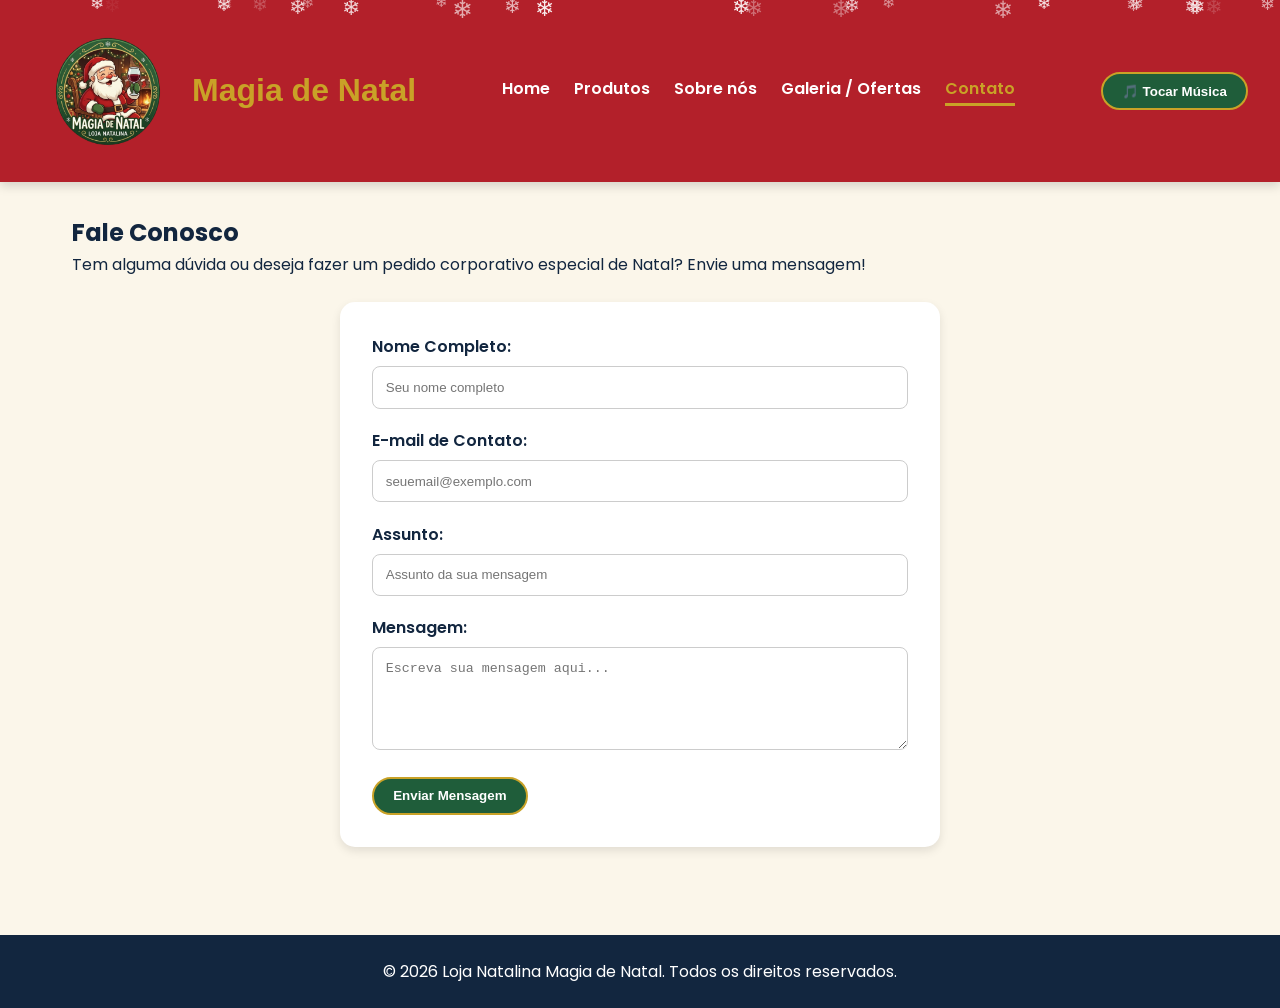
<file: AV2_DWS_LojaNatalina_1TI/contato.html>
<!DOCTYPE html>
<html lang="pt-br">
<head>
    <meta charset="UTF-8">
    <meta name="viewport" content="width=device-width, initial-scale=1.0">
    <title>Loja Natalina | Contato</title>
    <link rel="icon" href="img/favicon.png">
    <link rel="stylesheet" href="css/style.css">
    <link rel="stylesheet" href="css/responsivo.css">
</head>
<body>
    <header>
        <div class="logo-area">
            <img src="img/logo.png" alt="Logotipo da Loja Natalina" class="logo">
            <h2>Magia de Natal</h2>
        </div>
        <button class="btn-menu" aria-label="Abrir menu">☰</button>
        <nav class="menu">
        <a href="index.html">Home</a>
        <a href="produtos.html">Produtos</a>
        <a href="sobre.html">Sobre nós</a>
        <a href="galeria.html">Galeria / Ofertas</a>
        <a href="contato.html" class="ativo">Contato</a>
        </nav>
        <button id="btn-musica" class="btn-natal">🎵 Tocar Música</button>
    </header>

    <main>
        <section class="contato-container revelar">
            <h1>Fale Conosco</h1>
            <p>Tem alguma dúvida ou deseja fazer um pedido corporativo especial de Natal? Envie uma mensagem!</p>

            <form id="form-contato" class="form-natal">
                <div class="campo">
                    <label for="nome">Nome Completo:</label>
                    <input type="text" id="nome" placeholder="Seu nome completo">
                </div>
                <div class="campo">
                    <label for="email">E-mail de Contato:</label>
                    <input type="email" id="email" placeholder="seuemail@exemplo.com">
                </div>
                <div class="campo">
                    <label for="assunto">Assunto:</label>
                    <input type="text" id="assunto" placeholder="Assunto da sua mensagem">
                </div>
                <div class="campo">
                    <label for="mensagem">Mensagem:</label>
                    <textarea id="mensagem" rows="5" placeholder="Escreva sua mensagem aqui..."></textarea>
                </div>
                <button type="submit" class="btn-natal">Enviar Mensagem</button>
            </form>
            <div id="mensagem-form" class="resposta-form"></div>
        </section>
    </main>

    <footer>
        <p>&copy; 2026 Loja Natalina Magia de Natal. Todos os direitos reservados.</p>
    </footer>

    <button id="topo" title="Voltar ao topo">↑</button>

    <script src="js/produtos.js"></script>
    <script src="js/script.js"></script>
</body>
</html>
</file>
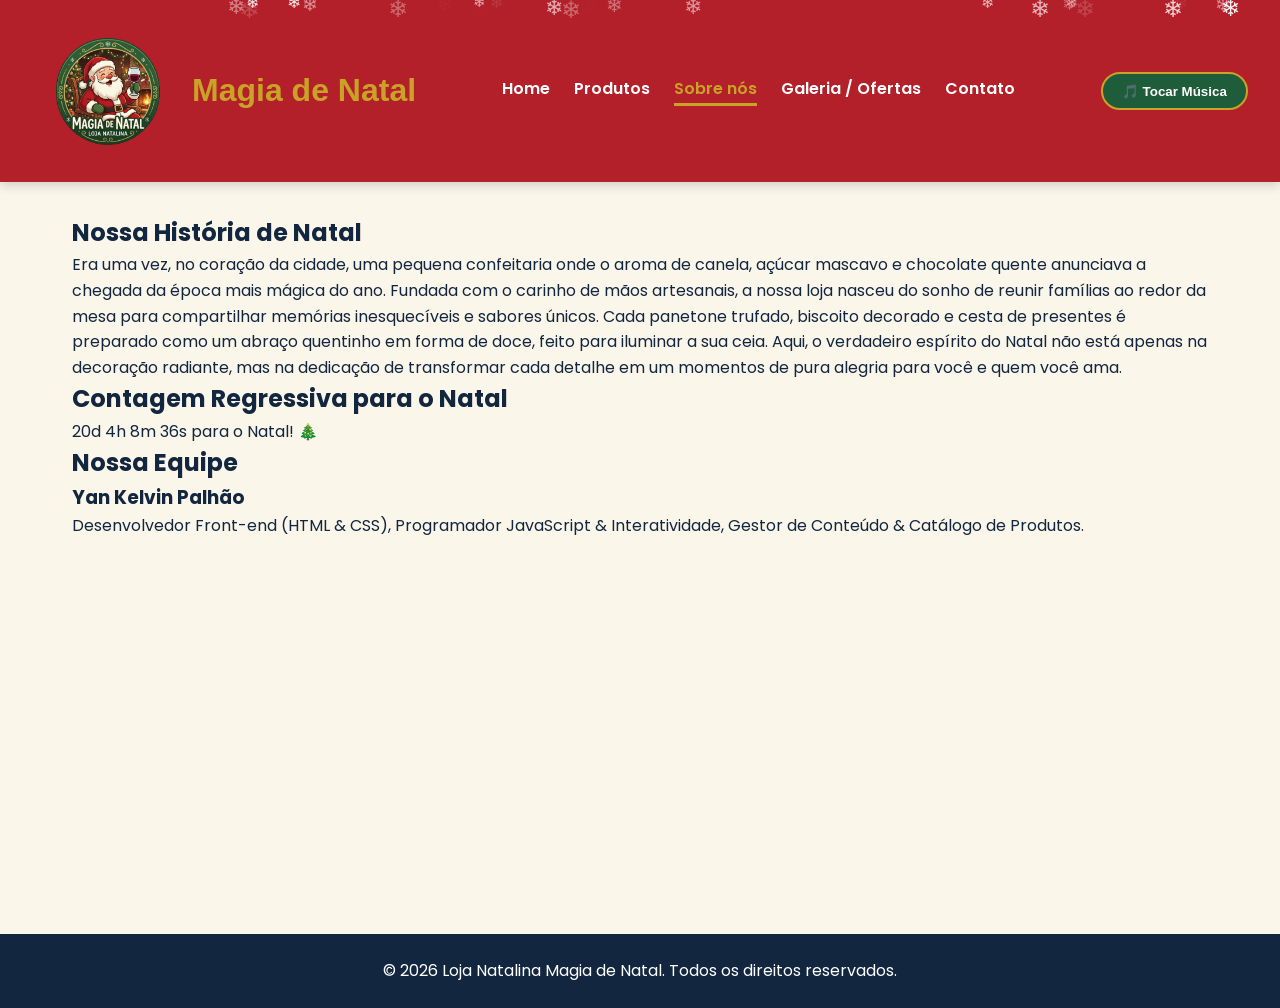
<file: AV2_DWS_LojaNatalina_1TI/sobre.html>
<!DOCTYPE html>
<html lang="pt-br">
<head>
    <meta charset="UTF-8">
    <meta name="viewport" content="width=device-width, initial-scale=1.0">
    <title>Loja Natalina | Sobre nós</title>
    <link rel="icon" href="img/favicon.png">
    <link rel="stylesheet" href="css/style.css">
    <link rel="stylesheet" href="css/responsivo.css">
</head>
<body>
    <header>
        <div class="logo-area">
            <img src="img/logo.png" alt="Logotipo da Loja Natalina" class="logo">
            <h2>Magia de Natal</h2>
        </div>
        <button class="btn-menu" aria-label="Abrir menu">☰</button>
        <nav class="menu">
        <a href="index.html">Home</a>
        <a href="produtos.html">Produtos</a>
        <a href="sobre.html" class="ativo">Sobre nós</a>
        <a href="galeria.html">Galeria / Ofertas</a>
        <a href="contato.html">Contato</a>
        </nav>
        <button id="btn-musica" class="btn-natal">🎵 Tocar Música</button>
    </header>

    <main>
        <section class="sobre-container revelar">
            <h1>Nossa História de Natal</h1>
            <p>Era uma vez, no coração da cidade, uma pequena confeitaria onde o aroma de canela, açúcar mascavo e chocolate quente anunciava a chegada da época mais mágica do ano. Fundada com o carinho de mãos artesanais, a nossa loja nasceu do sonho de reunir famílias ao redor da mesa para compartilhar memórias inesquecíveis e sabores únicos. Cada panetone trufado, biscoito decorado e cesta de presentes é preparado como um abraço quentinho em forma de doce, feito para iluminar a sua ceia. Aqui, o verdadeiro espírito do Natal não está apenas na decoração radiante, mas na dedicação de transformar cada detalhe em um momentos de pura alegria para você e quem você ama.</p>
            
            <div class="contagem-container">
                <h2>Contagem Regressiva para o Natal</h2>
                <div id="contagem" class="relogio-natal">Carregando contagem...</div>
            </div>

            <h2>Nossa Equipe</h2>
            <div class="equipe-grid">
                <div class="membro-card">
                    <h3>Yan Kelvin Palhão</h3>
                    <p>Desenvolvedor Front-end (HTML & CSS), Programador JavaScript & Interatividade, Gestor de Conteúdo & Catálogo de Produtos.</p>
                </div>
            </div>
        </section>
    </main>

    <footer>
        <p>&copy; 2026 Loja Natalina Magia de Natal. Todos os direitos reservados.</p>
    </footer>

    <button id="topo" title="Voltar ao topo">↑</button>

    <script src="js/produtos.js"></script>
    <script src="js/script.js"></script>
</body>
</html>
</file>
<file: AV2_DWS_LojaNatalina_1TI/css/style.css>
@import url('https://fonts.googleapis.com/css2?family=Mountains+of+Christmas:wght@700&family=Poppins:wght@300;400;600&display=swap');

:root {
    --vermelho: #B3202A;
    --verde: #1F5D3A;
    --dourado: #C9A227;
    --neve: #FFFFFF;
    --creme: #FBF6EA;
    --noite: #12263F;
    --fonte-titulo: 'Mountains of Christmas', cursive, sans-serif;
    --fonte-corpo: 'Poppins', sans-serif;
}

* {
    box-sizing: border-box;
    margin: 0;
    padding: 0;
}

body {
    background-color: var(--creme);
    color: var(--noite);
    font-family: var(--fonte-corpo);
    line-height: 1.6;
    overflow-x: hidden;
}

.logo {
    width: 150px;
    height: 150px;
    border-radius: 50%;
    object-fit: cover;
}

header {
    background-color: var(--vermelho);
    color: var(--neve);
    padding: 1rem 2rem;
    display: flex;
    justify-content: space-between;
    align-items: center;
    position: sticky;
    top: 0;
    z-index: 1000;
    box-shadow: 0 4px 10px rgba(0,0,0,0.15);
}

.logo-area {
    display: flex;
    align-items: center;
    gap: 10px;
}

.logo-area h2 {
    font-family: var(--fonte-titulo);
    font-size: 2rem;
    color: var(--dourado);
}

.menu {
    display: flex;
    gap: 1.5rem;
}

.menu a {
    color: var(--neve);
    text-decoration: none;
    font-weight: 600;
    position: relative;
    padding-bottom: 4px;
    transition: color 0.3s;
}

.menu a:hover, .menu a.ativo {
    color: var(--dourado);
}

.menu a.ativo::after {
    content: "";
    display: block;
    height: 3px;
    background: var(--dourado);
    width: 100%;
    position: absolute;
    bottom: 0;
    left: 0;
}

.btn-natal {
    background-color: var(--verde);
    color: var(--neve);
    border: 2px solid var(--dourado);
    padding: 0.6rem 1.2rem;
    border-radius: 20px;
    cursor: pointer;
    font-weight: 600;
    transition: all 0.3s;
    text-decoration: none;
    display: inline-block;
}

.btn-natal:hover {
    background-color: var(--dourado);
    color: var(--noite);
    transform: scale(1.05);
}

.btn-menu {
    display: none;
    background: none;
    border: none;
    color: var(--neve);
    font-size: 2rem;
    cursor: pointer;
}

main {
    min-height: 80vh;
    padding: 2rem;
    max-width: 1200px;
    margin: 0 auto;
}

/* Banner Parallax */
.banner {
    background-image: linear-gradient(rgba(0,0,0,0.4), rgba(0,0,0,0.4)), url('../img/watermarked_img_13139515359669625180.webp');
    background-attachment: fixed;
    background-position: center;
    background-size: cover;
    height: 60vh;
    display: flex;
    justify-content: center;
    align-items: center;
    text-align: center;
    color: var(--neve);
    border-radius: 15px;
    margin-bottom: 2rem;
}

.banner-conteudo h1 {
    font-family: var(--fonte-titulo);
    font-size: 3.5rem;
    color: var(--dourado);
    margin-bottom: 1rem;
}

/* Slideshow */
.slideshow-container {
    position: relative;
    max-width: 800px;
    margin: 2rem auto;
    overflow: hidden;
    border-radius: 15px;
    box-shadow: 0 5px 15px rgba(0,0,0,0.2);
}

.slides {
    position: relative;
    height: 400px;
}

.slide {
    display: none;
    position: absolute;
    width: 100%;
    height: 100%;
}

.slide.ativo {
    display: block;
    animation: aparecer 1s ease-in-out;
}

.slide img {
    width: 100%;
    height: 100%;
    object-fit: cover;
}

.slide-caption {
    position: absolute;
    bottom: 0;
    background: rgba(18, 38, 63, 0.8);
    color: var(--neve);
    width: 100%;
    text-align: center;
    padding: 1rem;
    font-size: 1.2rem;
}

.slide-nav {
    position: absolute;
    top: 50%;
    transform: translateY(-50%);
    background: rgba(0,0,0,0.5);
    color: white;
    border: none;
    font-size: 2rem;
    padding: 0.5rem 1rem;
    cursor: pointer;
}

#proximo { right: 0; }
#anterior { left: 0; }

@keyframes aparecer {
    from { opacity: 0; }
    to { opacity: 1; }
}

/* Grade de Produtos */
.grade-produtos {
    display: grid;
    grid-template-columns: repeat(auto-fill, minmax(240px, 1fr));
    gap: 1.5rem;
    margin-top: 1.5rem;
}

.card {
    background: var(--neve);
    border-radius: 15px;
    overflow: hidden;
    box-shadow: 0 4px 10px rgba(0,0,0,0.08);
    transition: transform 0.3s, box-shadow 0.3s;
    display: flex;
    flex-direction: column;
    justify-content: space-between;
    padding-bottom: 1rem;
    border: 1px solid #eee;
}

.card:hover {
    transform: translateY(-8px);
    box-shadow: 0 12px 24px rgba(0, 0, 0, 0.15);
}

.card img {
    width: 100%;
    height: 200px;
    object-fit: cover;
}

.card-body {
    padding: 1rem;
    flex-grow: 1;
    display: flex;
    flex-direction: column;
}

.card h3 {
    color: var(--vermelho);
    font-size: 1.2rem;
    margin-bottom: 0.5rem;
}

.card p {
    font-size: 0.9rem;
    color: #555;
    margin-bottom: 1rem;
    flex-grow: 1;
}

.card strong {
    font-size: 1.3rem;
    color: var(--verde);
    margin-bottom: 1rem;
    display: block;
}

.acoes-carrinho {
    display: flex;
    flex-wrap: wrap;
    gap: 0.5rem;
    margin-top: auto;
}

.btn-remover {
    background-color: var(--vermelho);
    border-color: #8e1b2e;
}

.btn-remover:hover {
    background-color: #8e1b2e;
}

.filtros-container {
    display: flex;
    gap: 1rem;
    flex-wrap: wrap;
    margin-top: 1rem;
}

.filtros-container input, .filtros-container select {
    padding: 0.8rem;
    border: 1px solid #ccc;
    border-radius: 8px;
    flex: 1;
    min-width: 200px;
}

.resumo-carrinho-bar {
    display: flex;
    justify-content: space-between;
    align-items: center;
    background: var(--verde);
    color: var(--neve);
    padding: 1rem;
    border-radius: 10px;
    margin-top: 1.5rem;
}

/* Efeito de Neve */
.floco {
    position: fixed;
    top: -10px;
    color: var(--neve);
    user-select: none;
    pointer-events: none;
    z-index: 9999;
    animation: cair linear infinite;
}

@keyframes cair {
    to { transform: translateY(105vh); }
}

/* Animação ao Rolar */
.revelar {
    opacity: 0;
    transform: translateY(30px);
    transition: all 0.8s ease-out;
}

.revelar.visivel {
    opacity: 1;
    transform: translateY(0);
}

/* Modal Lightbox */
.modal {
    display: none;
    position: fixed;
    z-index: 2000;
    top: 0;
    left: 0;
    width: 100%;
    height: 100%;
    background-color: rgba(0,0,0,0.8);
    justify-content: center;
    align-items: center;
}

.modal-conteudo {
    max-width: 80%;
    max-height: 80%;
    border-radius: 10px;
}

.fechar-modal {
    position: absolute;
    top: 20px;
    right: 35px;
    color: #fff;
    font-size: 40px;
    font-weight: bold;
    cursor: pointer;
}

.galeria-grid {
    display: grid;
    grid-template-columns: repeat(auto-fill, minmax(250px, 1fr));
    gap: 1rem;
    margin-top: 1.5rem;
}

.galeria-grid img {
    width: 100%;
    height: 200px;
    object-fit: cover;
    border-radius: 10px;
    cursor: pointer;
    transition: transform 0.3s;
}

.galeria-grid img:hover {
    transform: scale(1.05);
}

/* Form Contato */
.form-natal {
    background: var(--neve);
    padding: 2rem;
    border-radius: 15px;
    box-shadow: 0 4px 10px rgba(0,0,0,0.1);
    max-width: 600px;
    margin: 1.5rem auto;
}

.campo {
    margin-bottom: 1.2rem;
}

.campo label {
    display: block;
    margin-bottom: 0.4rem;
    font-weight: 600;
}

.campo input, .campo textarea {
    width: 100%;
    padding: 0.8rem;
    border: 1px solid #ccc;
    border-radius: 8px;
}

.resposta-form {
    text-align: center;
    font-weight: 600;
    margin-top: 1rem;
    color: var(--verde);
}

#topo {
    position: fixed;
    bottom: 20px;
    right: 20px;
    background: var(--vermelho);
    color: white;
    border: none;
    padding: 0.8rem 1.2rem;
    border-radius: 50%;
    cursor: pointer;
    display: none;
    z-index: 1000;
}

footer {
    background: var(--noite);
    color: var(--neve);
    text-align: center;
    padding: 1.5rem;
    margin-top: 2rem;
}
</file>
<file: AV2_DWS_LojaNatalina_1TI/css/responsivo.css>
@media (max-width: 768px) {
    .menu {
        display: none;
        flex-direction: column;
        position: absolute;
        top: 100%;
        left: 0;
        width: 100%;
        background-color: var(--vermelho);
        padding: 1rem;
        box-shadow: 0 4px 10px rgba(0,0,0,0.2);
    }

    .menu.aberto {
        display: flex;
    }

    .btn-menu {
        display: block;
    }

    .banner-conteudo h1 {
        font-size: 2.2rem;
    }

    .filtros-container {
        flex-direction: column;
    }

    .resumo-carrinho-bar {
        flex-direction: column;
        gap: 0.5rem;
        text-align: center;
    }
}
</file>
